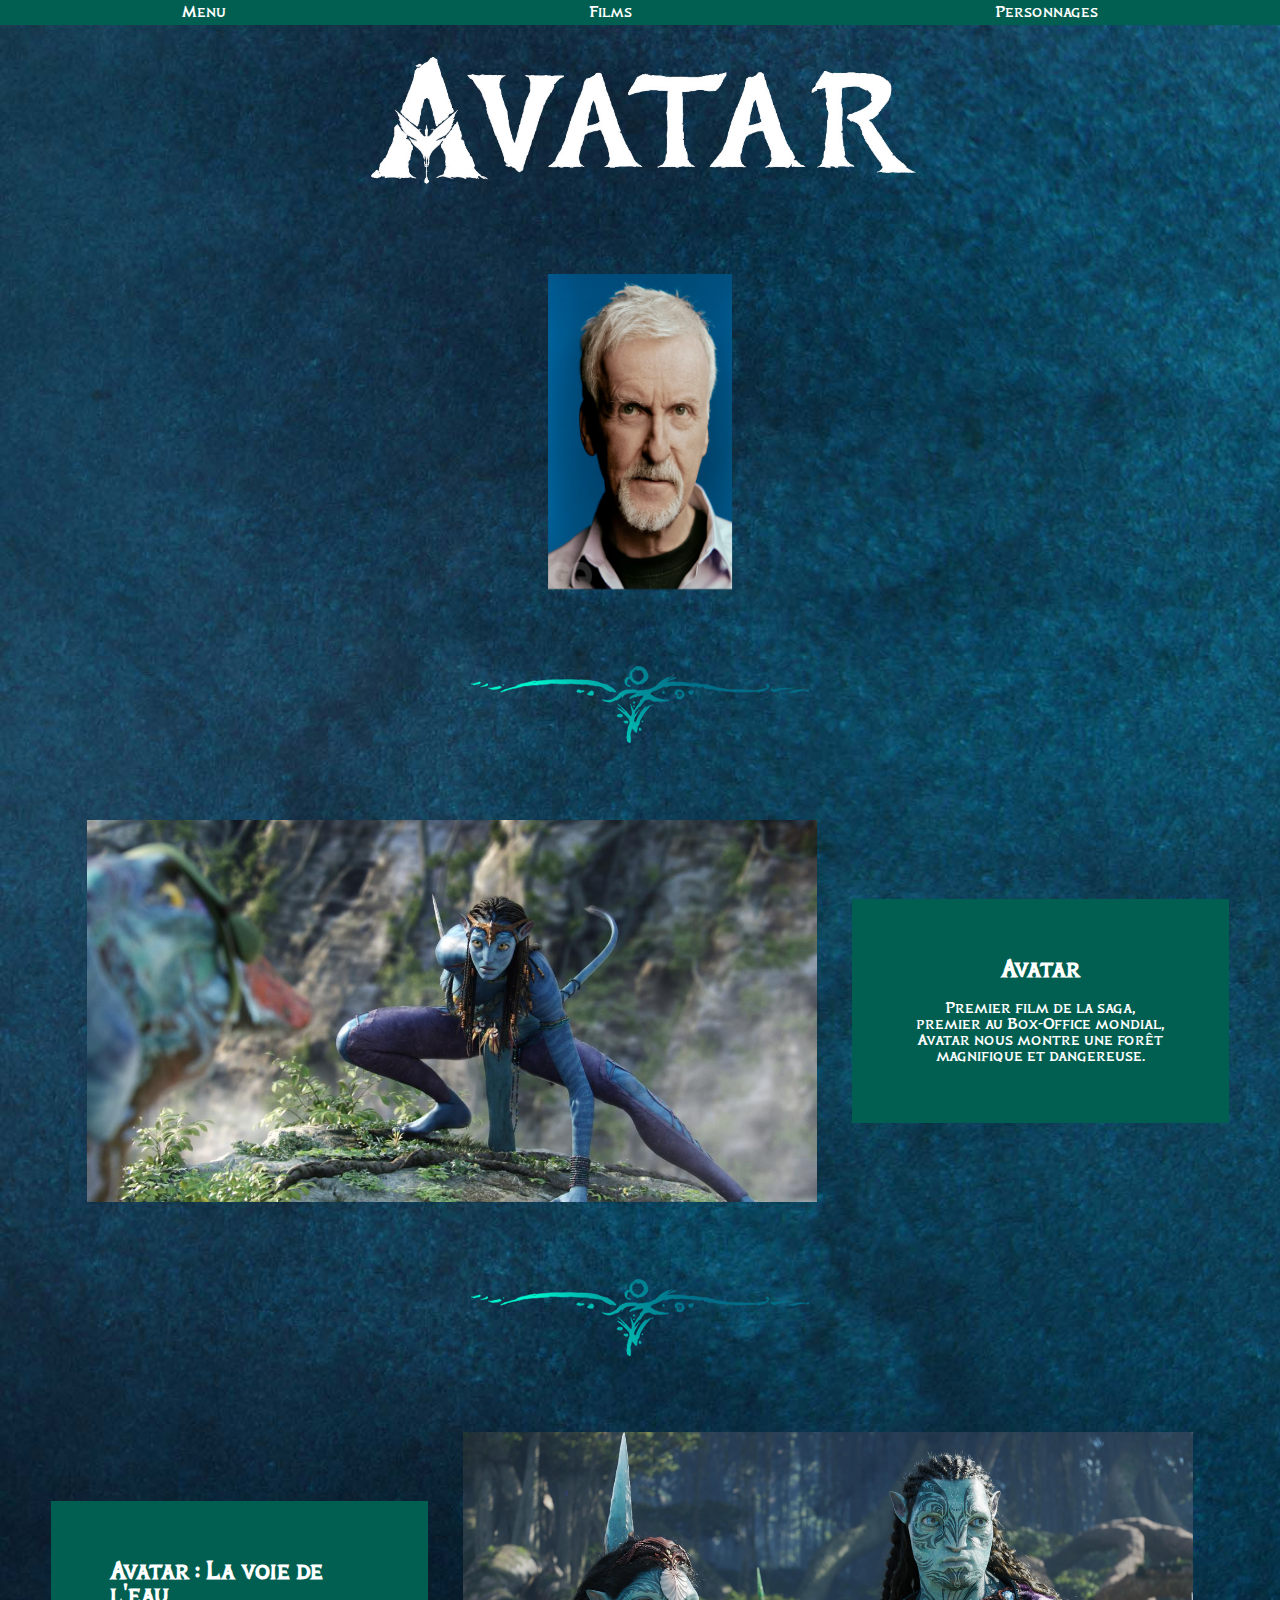
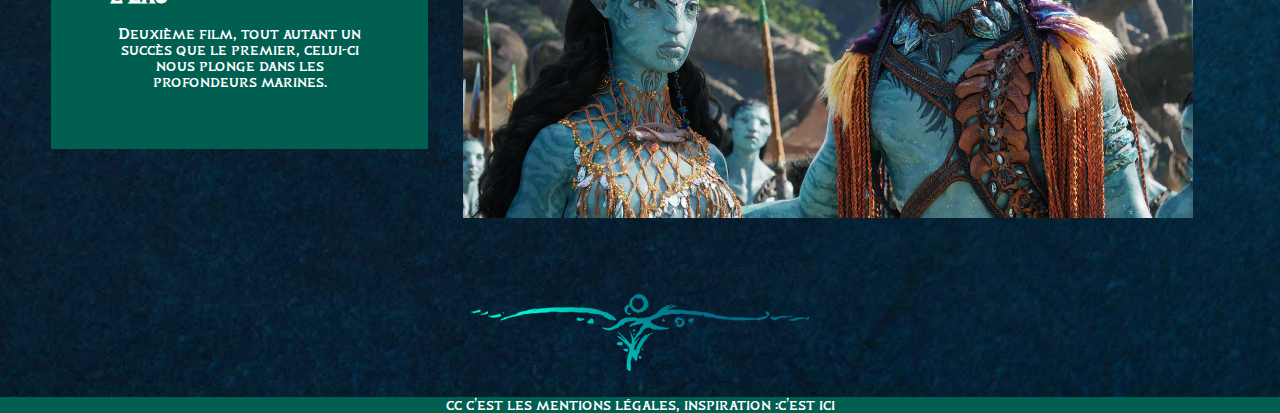
<file: index.html>
<!DOCTYPE html>
<html lang="fr">
<head>
    <meta charset="UTF-8">
    <meta name="viewport" content="width=device-width, initial-scale=1.0">
    <link rel="stylesheet" href="css/style.css">
    <link rel="icon" href="img/a_avatarpandorapedia_banshee_16x9_1032_02_dfe02846-removebg-preview.png">
    <title>Avatar</title>
</head>
<body>

    <nav>
        <a href="index.html">Menu</a>
        <a href="bibli_film.html">Films</a>
        <a href="perso.html">Personnages</a>
    </nav>

    <header>
        <img class="entete_img_avatar_menu" src="img/avatar_titre-removebg-preview.png" alt="tritre Avatar">
    </header>

    <main>
        <div class="real_bande_annonce">
            <img class="real" src="img/GQ1222_Cameron_02.webp" alt="photo james cameron">
            <iframe id="band_annonce_film1" src="https://www.youtube.com/embed/MJ3Up7By5cw?si=QHJ92wb3t-gCRz7_" title="YouTube video player" allow="accelerometer; autoplay; clipboard-write; encrypted-media; gyroscope; picture-in-picture; web-share" allowfullscreen></iframe>
            <iframe id="band_annonce_film2" src="https://www.youtube.com/embed/V_pb0BT2USk?si=AfTMQA_wyuVhN04s" title="YouTube video player" allow="accelerometer; autoplay; clipboard-write; encrypted-media; gyroscope; picture-in-picture; web-share" allowfullscreen></iframe>
        </div>

        <div class="deco_menu">
            <img src="img/téléchargé.png" alt="décoration de la page">
        </div>

        <div class="film_menu">
            <img class="img_film" src="img/38304861.jpg" alt="image du film">
            <section class="description_film_menu">
                <h2>Avatar</h2>
                <br>
                <p class="courte_description_film_menu">Premier film de la saga, premier au Box-Office mondial, Avatar nous montre une forêt magnifique et dangereuse.</p>
            </section>
        </div>
        
        <div class="deco_menu">
            <img src="img/téléchargé.png" alt="décoration de la page">
        </div>

        <div class="film_menu">
            <section class="description_film_menu">
                <h2>Avatar : La voie de l'eau</h2>
                <br>
                <p class="courte_description_film_menu">Deuxième film, tout autant un succès que le premier, celui-ci nous plonge dans les profondeurs marines.</p>
            </section>
            <img class="img_film" src="img//Q26SKFNVH5BMFCWJDMM35DFEW4.jpg" alt="image du film 2">
        </div>

        <div class="deco_menu">
            <img src="img/téléchargé.png" alt="décoration de la page">
        </div>

    </main>

    <footer>
        <p>cc c'est les mentions légales, inspiration : </p>
        <a href="https://www.ubisoft.com/fr-fr/game/avatar/frontiers-of-pandora">c'est ici</a>
    </footer>

</body>
</html>
</file>
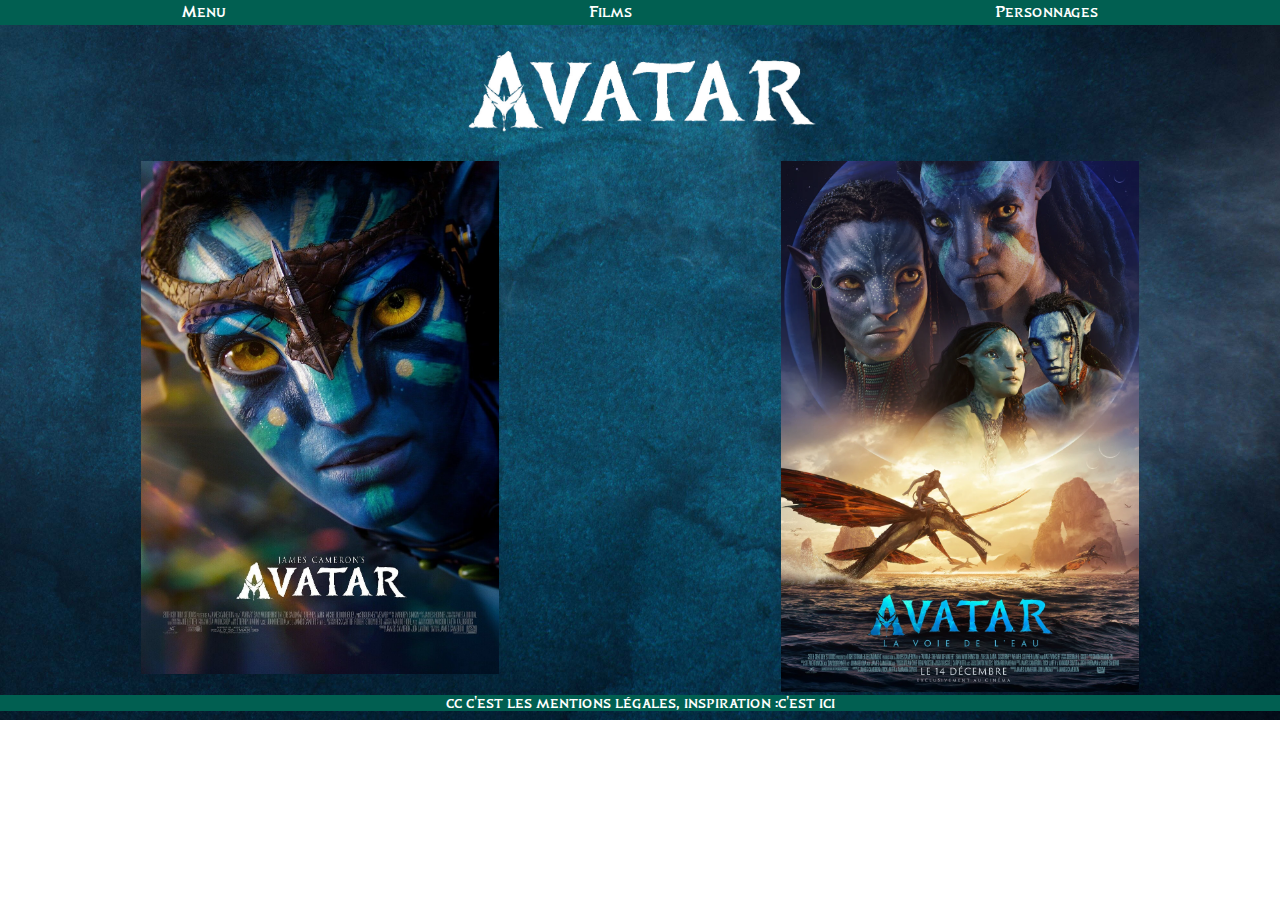
<file: bibli_film.html>
<!DOCTYPE html>
<html lang="fr">
<head>
    <meta charset="UTF-8">
    <meta name="viewport" content="width=device-width, initial-scale=1.0">
    <link rel="stylesheet" href="css/style.css">
    <link rel="icon" href="img/a_avatarpandorapedia_banshee_16x9_1032_02_dfe02846-removebg-preview.png">
    <title>Répertoire films</title>
</head>
<body>

    <nav>
        <a href="index.html">Menu</a>
        <a href="bibli_film.html">Films</a>
        <a href="perso.html">Personnages</a>
    </nav>

    <header>
        <img class="img_avatar_titre" src="img/avatar_titre-removebg-preview.png" alt="tritre Avatar">
    </header>

    <main class="bibli_films">
        <a class="lien_img_film" href="film1.html"><img class="img_bibli_film" src="img/affiche_avatar.jpg" alt="affiche Avatar"></a>
        <a class="lien_img_film" href="film2.html"><img class="img_bibli_film" src="img/affiche_avatar2.jpg" alt="affiche Avatar : La voie de l'eau"></a>
    </main>

    <footer>
        <p>cc c'est les mentions légales, inspiration : </p>
        <a href="https://www.ubisoft.com/fr-fr/game/avatar/frontiers-of-pandora">c'est ici</a>
    </footer>
    
</body>
</html>
</file>
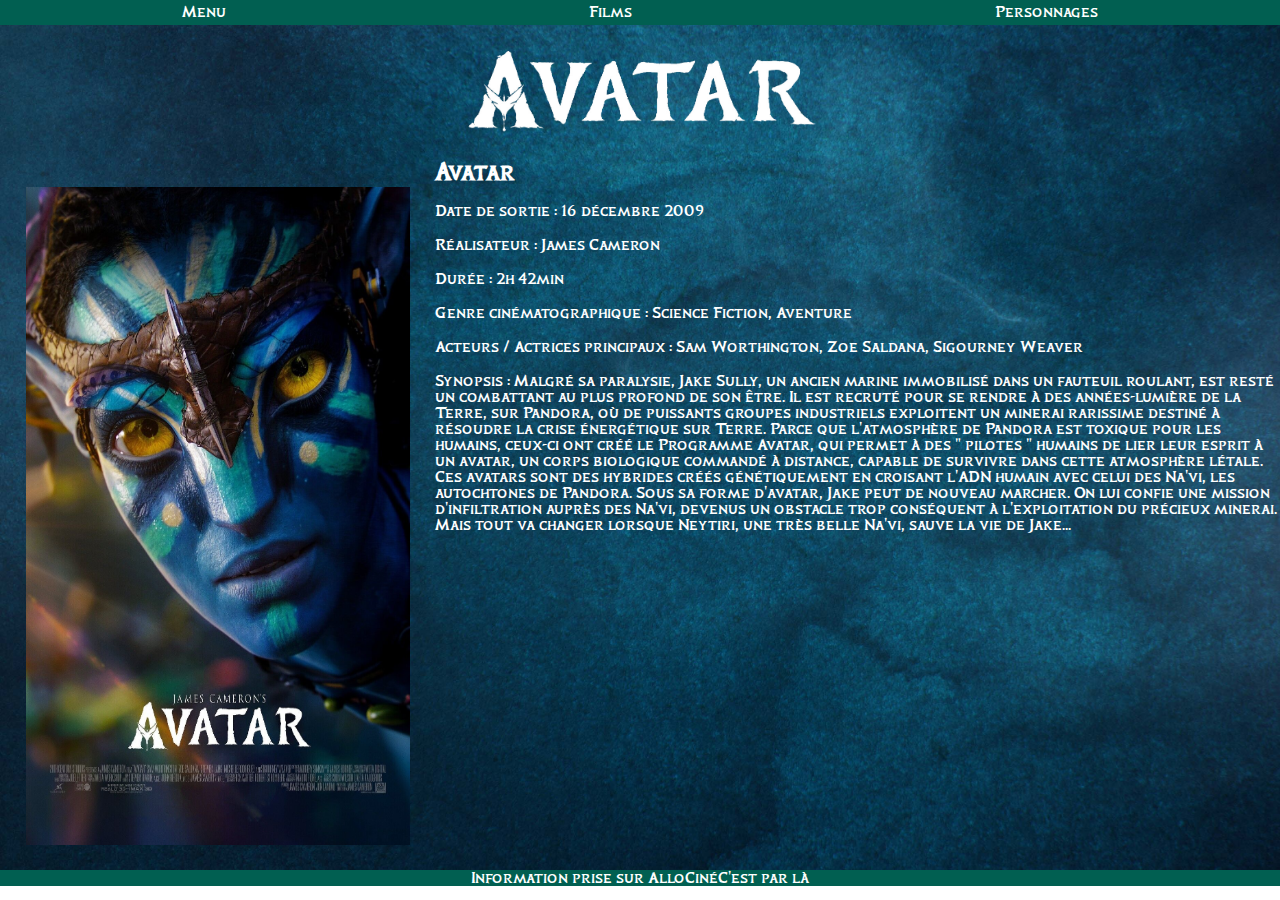
<file: film1.html>
<!DOCTYPE html>
<html lang="fr">
<head>
    <meta charset="UTF-8">
    <meta name="viewport" content="width=device-width, initial-scale=1.0">
    <link rel="stylesheet" href="css/style.css">
    <link rel="icon" href="img/a_avatarpandorapedia_banshee_16x9_1032_02_dfe02846-removebg-preview.png">
    <title>Avatar</title>
</head>
<body>

    <nav>
        <a href="index.html">Menu</a>
        <a href="bibli_film.html">Films</a>
        <a href="perso.html">Personnages</a>
    </nav>

    <header>
        <img class="img_avatar_titre" src="img/avatar_titre-removebg-preview.png" alt="tritre Avatar">
    </header>

    <main class="page_film">
        <img class="img_film_page" src="img/affiche_avatar.jpg" alt="affiche Avatar">
        <div>
            <section>
                <h2>Avatar</h2>
                <br>
                <p>Date de sortie : 16 décembre 2009</p>
                <br>
                <p>Réalisateur : James Cameron</p>
                <br>
                <p>Durée : 2h 42min</p>
                <br>
                <p>Genre cinématographique : Science Fiction, Aventure</p>
                <br>
                <p>Acteurs / Actrices principaux : Sam Worthington, Zoe Saldana, Sigourney Weaver</p>
                <br>
                <p>Synopsis : Malgré sa paralysie, Jake Sully, un ancien marine immobilisé dans un fauteuil roulant, est resté un combattant au plus profond de son être. Il est recruté pour se rendre à des années-lumière de la Terre, sur Pandora, où de puissants groupes industriels exploitent un minerai rarissime destiné à résoudre la crise énergétique sur Terre. Parce que l'atmosphère de Pandora est toxique pour les humains, ceux-ci ont créé le Programme Avatar, qui permet à des " pilotes " humains de lier leur esprit à un avatar, un corps biologique commandé à distance, capable de survivre dans cette atmosphère létale. Ces avatars sont des hybrides créés génétiquement en croisant l'ADN humain avec celui des Na'vi, les autochtones de Pandora. Sous sa forme d'avatar, Jake peut de nouveau marcher. On lui confie une mission d'infiltration auprès des Na'vi, devenus un obstacle trop conséquent à l'exploitation du précieux minerai. Mais tout va changer lorsque Neytiri, une très belle Na'vi, sauve la vie de Jake...</p>
                <br>
            </section>
            <iframe src="https://www.youtube.com/embed/MJ3Up7By5cw?si=QHJ92wb3t-gCRz7_" title="YouTube video player" allow="accelerometer; autoplay; clipboard-write; encrypted-media; gyroscope; picture-in-picture; web-share" allowfullscreen></iframe>
        </div>
    </main>

    <footer>
        <p>Information prise sur AlloCiné</p>
        <a href="https://www.allocine.fr/film/fichefilm_gen_cfilm=61282.html">C'est par là</a>
    </footer>

</body>
</html>
</file>
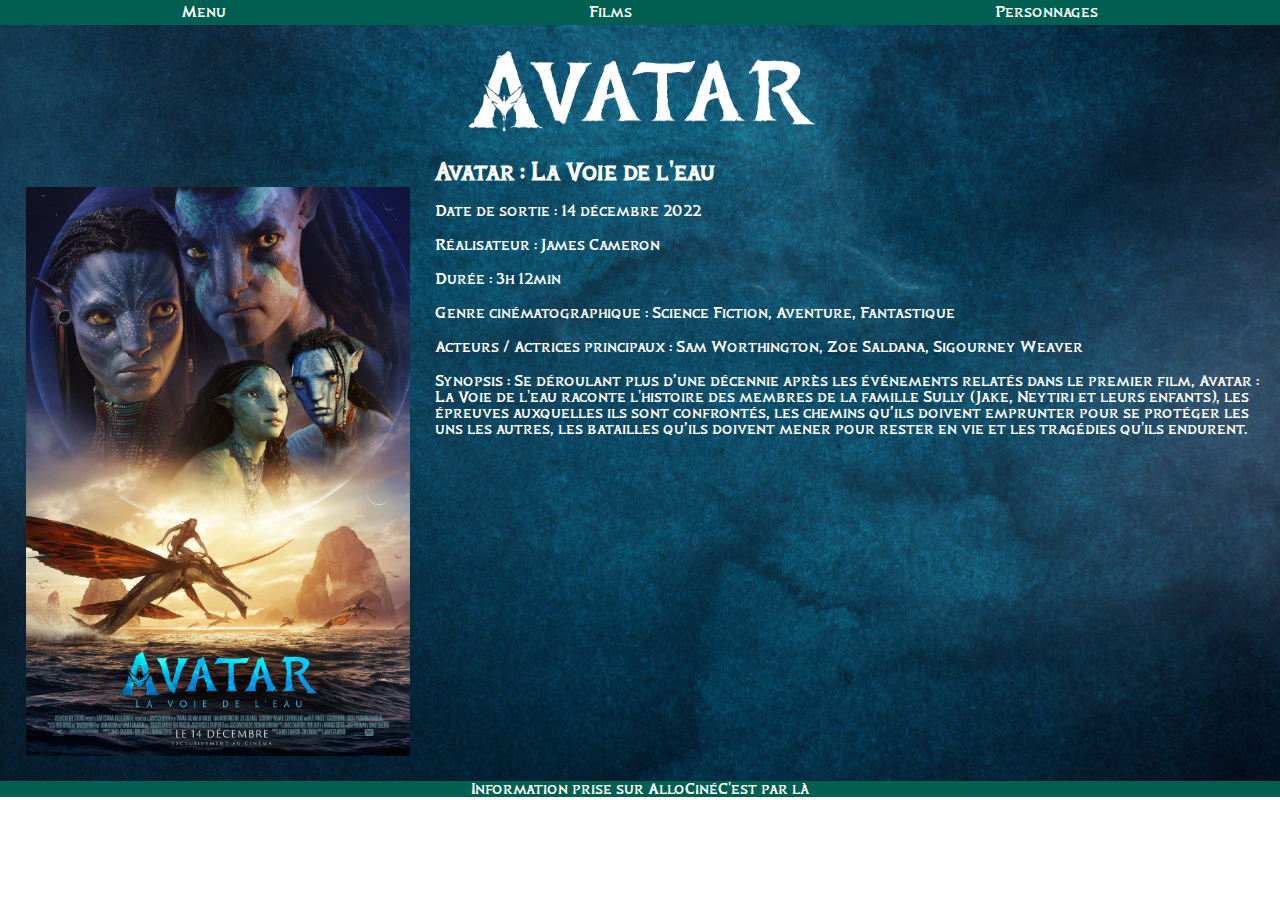
<file: film2.html>
<!DOCTYPE html>
<html lang="fr">
<head>
    <meta charset="UTF-8">
    <meta name="viewport" content="width=device-width, initial-scale=1.0">
    <link rel="stylesheet" href="css/style.css">
    <link rel="icon" href="img/a_avatarpandorapedia_banshee_16x9_1032_02_dfe02846-removebg-preview.png">
    <title>Avatar : La voie de l'eau</title>
</head>
<body>

    <nav>
        <a href="index.html">Menu</a>
        <a href="bibli_film.html">Films</a>
        <a href="perso.html">Personnages</a>
    </nav>

    <header>
        <img class="img_avatar_titre" src="img/avatar_titre-removebg-preview.png" alt="tritre Avatar">
    </header>

    <main class="page_film">
        <img class="img_film_page" src="img/affiche_avatar2.jpg" alt="affiche Avatar 2">
        <div>
            <section>
                <h2>Avatar : La Voie de l'eau</h2>
                <br>
                <p>Date de sortie : 14 décembre 2022</p>
                <br>
                <p>Réalisateur : James Cameron</p>
                <br>
                <p>Durée : 3h 12min</p>
                <br>
                <p>Genre cinématographique : Science Fiction, Aventure, Fantastique</p>
                <br>
                <p>Acteurs / Actrices principaux : Sam Worthington, Zoe Saldana, Sigourney Weaver</p>
                <br>
                <p>Synopsis : Se déroulant plus d’une décennie après les événements relatés dans le premier film, Avatar : La Voie de l'eau raconte l'histoire des membres de la famille Sully (Jake, Neytiri et leurs enfants), les épreuves auxquelles ils sont confrontés, les chemins qu’ils doivent emprunter pour se protéger les uns les autres, les batailles qu’ils doivent mener pour rester en vie et les tragédies qu'ils endurent.</p>
                <br>
            </section>
            <iframe src="https://www.youtube.com/embed/V_pb0BT2USk?si=AfTMQA_wyuVhN04s" title="YouTube video player" allow="accelerometer; autoplay; clipboard-write; encrypted-media; gyroscope; picture-in-picture; web-share" allowfullscreen></iframe>
        </div>
    </main>

    <footer>
        <p>Information prise sur AlloCiné</p>
        <a href="https://www.allocine.fr/film/fichefilm_gen_cfilm=178014.html">C'est par là</a>
    </footer>
</body>
</html>
</file>
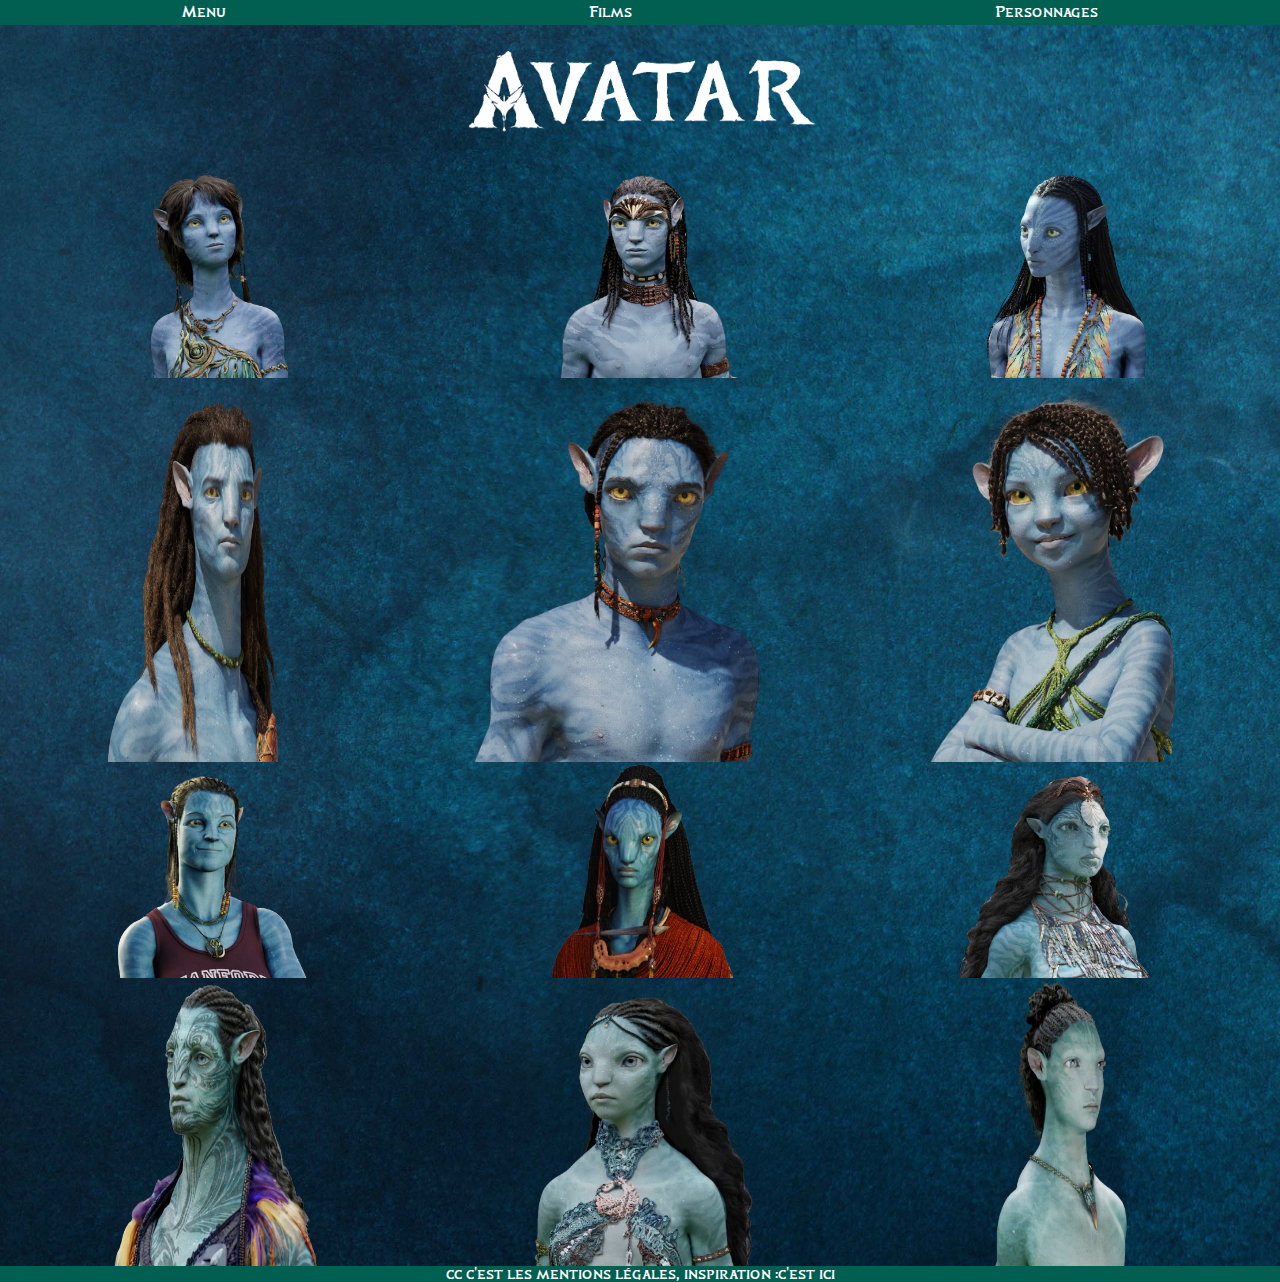
<file: perso.html>
<!DOCTYPE html>
<html lang="fr">
<head>
    <meta charset="UTF-8">
    <meta name="viewport" content="width=device-width, initial-scale=1.0">
    <link rel="stylesheet" href="css/style.css">
    <link rel="icon" href="img/a_avatarpandorapedia_banshee_16x9_1032_02_dfe02846-removebg-preview.png">
    <title>Personnage</title>
</head>
<body>

    <nav>
        <a href="index.html">Menu</a>
        <a href="bibli_film.html">Films</a>
        <a href="perso.html">Personnages</a>
    </nav>

    <header>
        <img class="img_avatar_titre" src="img/avatar_titre-removebg-preview.png" alt="tritre Avatar">
    </header>

    <main class="page_perso">
        <img class="img_perso" src="img/perso/a_avatarpandorapedia_kiri_16x9_1098_04_39d940d1-removebg-preview.png" alt="image Kiri">
        <img class="img_perso" src="img/perso/a_avatarpandorapedia_neteyam_16x9_1098_03_6846f384-removebg-preview.png" alt="image Neteyam">
        <img class="img_perso" src="img/perso/a_avatarpandorapedia_neytiri_16x9_1098_01_0e7d844a-removebg-preview.png" alt="image Neytiri">
        <img class="img_perso" src="img/perso/a_avatarpandorapedia_jakesully_16x9_1098_02_b13c4171-removebg-preview.png" alt="image Jake">
        <img class="img_perso" src="img/perso/a_avatarpandorapedia_loak_16x9_1098_05_84010136-removebg-preview.png" alt="image Loak">
        <img class="img_perso" src="img/perso/a_avatarpandorapedia_tuk_16x9_1098_06_41be0010-removebg-preview.png" alt="image Tuk">
        <img class="img_perso" src="img/perso/a_avatarpandorapedia_graceaugustine_16x9_1098_02_bdf8ba29-removebg-preview.png" alt="image Grace">
        <img class="img_perso" src="img/perso/a_avatarpandorapedia_moat_16x9_1098_07_23778d78-removebg-preview.png" alt="image Moat">
        <img class="img_perso" src="img/perso/a_avatarpandorapedia_ronal_16x9_1098_10_9d5b4f0d-removebg-preview.png" alt="image Ronal">
        <img class="img_perso" src="img/perso/a_avatarpandorapedia_tonowari_16x9_1098_09_dcd24b92-removebg-preview.png" alt="image Tonowari">
        <img class="img_perso" src="img/perso/a_avatarpandorapedia_tsireya_16x9_1098_11_c93c0f23-removebg-preview.png" alt="image Tsireya">
        <img class="img_perso" src="img/perso/a_avatarpandorapedia_aonung_16x9_1098_12_86bb99ba-removebg-preview.png" alt="image Aonung">
    </main>

    <footer>
        <p>cc c'est les mentions légales, inspiration : </p>
        <a href="https://www.ubisoft.com/fr-fr/game/avatar/frontiers-of-pandora">c'est ici</a>
    </footer>
    
</body>
</html>
</file>
<file: css/style.css>
/*Style général à toute les pages*/
*
{
    margin: 0;
}

@font-face {
    font-family: 'Avatar_Toruk';
    src: url(../font/toruk-sc-font/TorukscRegular-z8MA1.ttf) format(opentype);
}

body
{
    background-image: url(../img/background.jpg);
    background-repeat: no-repeat;
    background-size: cover;
    max-width: 100vw;
    /* height: 100vh; !! ne jamais gerer la hauteur seulment la largeur*/
}

nav
{
    background-color: #015f51;
    display: flex;
    flex-direction: row;
    justify-content: space-around;
    padding-top: 0.35%;
    padding-bottom: 0.35%;
}

header
{
    display: flex;
    justify-content: center;
    width: 100%;
}

p, h2, a
{
    color: white;
    font-family: 'Avatar_Toruk';
    text-decoration: none;
}

footer
{
    background-color: #015f51;
    display: flex;
    flex-direction: row;
    justify-content: center;
    width: 100%;
}

iframe
{
    width: 560px;
    height: 315px;
    border: 0;
}


/*Style de la page index (le menu / acceuil)*/

.entete_img_avatar_menu
{
    width: 55%;
    padding-top: 2.5%;
    padding-bottom: 2.5%;
}

.real_bande_annonce
{
    display: flex;
    flex-direction: row;
    justify-content: space-around;
    padding-top: 4%;
    padding-bottom: 4%;
}

.real
{
    width: 14.43%;
    order: 1;
}

#band_annonce_film1
{
    order: 0;
}

#band_annonce_film2
{
    order: 2;
}

.deco_menu
{
    display: flex;
    justify-content: center;
    padding: 2%;
}

.film_menu
{
    display: flex;
    flex-direction: row;
    justify-content: center;
    align-items: center;
    padding: 4%;
}

.img_film
{
    width: 62%;
    padding-left: 3%;
    padding-right: 3%;
}

.description_film_menu
{
    background-color: #015f51;
    padding: 5%;
    display: flex;
    flex-direction: column;
    align-items: center;
}

.courte_description_film_menu
{
    text-align: center;
}


/*Style commune entre bibli film, film1, film2 et perso*/

.img_avatar_titre
{
    width: 35%;
    padding: 2%;
}


/*Style page bibli film*/

.bibli_films
{
    display: flex;
    flex-direction: row;
    justify-content: space-around;
}

.lien_img_film
{
    width: 28%;
}


.img_bibli_film
{
    width: 100%;
}



/*Style des pages présentation des films*/

.page_film
{
    display: flex;
    flex-direction: row;
}

.img_film_page
{
    width: 30%;
    padding: 2%;
}


/*Style page personnage*/

.page_perso
{
    display: flex;
    flex-flow: row wrap;
    justify-content: space-around;
}

.img_perso
{
    width: 30%;
}


/*Responsive*/

@media screen and (max-width: 1024px)
{
    /*Général*/
    body
    {
        background-image: url(../img/background.jpg);
        background-repeat: no-repeat;
        background-size: cover;
        max-width: 100vw;
    }

    iframe
    {
        padding-bottom: 2%;
    }

    /*Page menu*/
    .real_bande_annonce
    {
        display: flex;
        flex-direction: column;
        align-items: center;
        justify-content: space-around;
    }

    .real
    {
        width: 20%;
        padding-bottom: 2%;
        order: 0;
    }

    .film_menu
    {
        display: flex;
        flex-direction: column;
    }

    /*Page bibli films*/
    .bibli_films
    {
        display: flex;
        flex-direction: column;
        align-items: center;
    }

    .lien_img_film
    {
        width: 40%;
        padding: 5%;
    }

    /*Page des films*/
    .page_film
    {
        display: flex;
        flex-direction: column;
        align-items: center;
        text-align: center;
        padding: 2.5%;
    }

    .img_film_page
    {
        width: 40%;
    }
}



@media all and (max-device-width: 480px)
{
    /*Général*/
    body
    {
        background-image: url(../img/background.jpg);
        background-repeat: no-repeat;
        background-size: cover;
        max-width: 100vw;
    }

    header
    {
        width: 100%;
    }

    iframe
    {
        width: 90%;
        padding: 3%;
    }

    .img_avatar_titre
    {
        width: 70%;
        padding-top: 6%;
        padding-bottom: 3%;
    }

    /*Page menu*/
    .real_bande_annonce
    {
        display: flex;
        flex-direction: column;
        align-items: center;
        justify-content: space-around;
    }

    .real
    {
        width: 40%;
        padding-bottom: 2%;
        order: 0;
    }

    .img_film
    {
        width: 90%;
        padding-left: 3%;
        padding-right: 3%;
    }

    .entete_img_avatar_menu
    {
        width: 90%;
        padding-top: 10%;
        padding-bottom: 7%;
    }

    /*Page bibli films*/
    .bibli_films
    {
        display: flex;
        flex-direction: column;
        align-items: center;
    }

    .lien_img_film
    {
        width: 70%;
        padding: 5%;
    }

    /*Page des films*/
    .page_film
    {
        display: flex;
        flex-direction: column;
        align-items: center;
        text-align: center;
        padding-left: 4%;
        padding-right: 4%;
    }

    .img_film_page
    {
        width: 60%;
        padding-bottom: 2%;
    }
}
</file>
